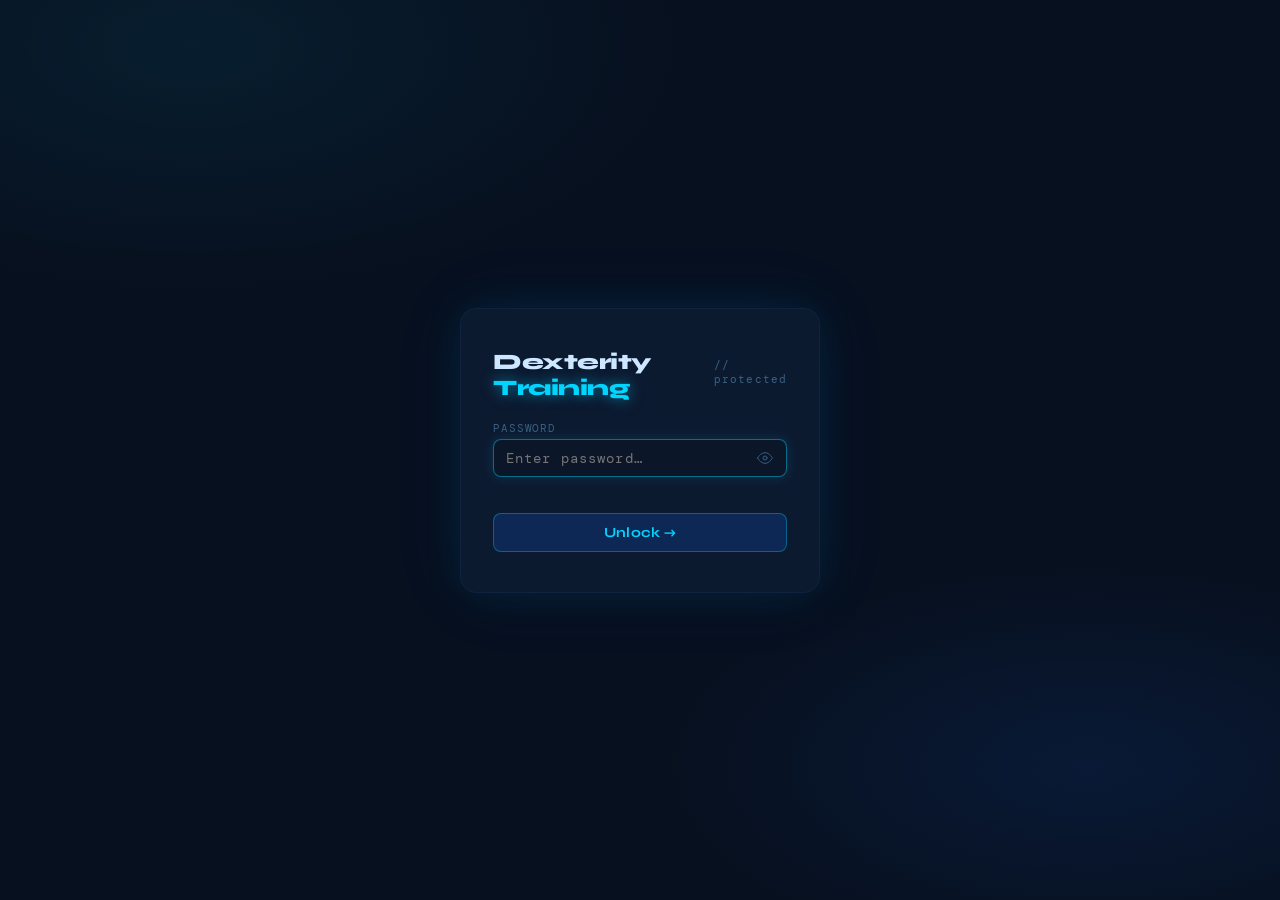
<file: viewer.html>
<!DOCTYPE html>
<html lang="en">
<head>
    <meta charset="UTF-8"/>
    <meta name="viewport" content="width=device-width,initial-scale=1.0"/>
    <title>Dexterity Training Viewer</title>
    <link href="https://fonts.googleapis.com/css2?family=DM+Mono:wght@400;500&family=Syne:wght@400;600;800&display=swap" rel="stylesheet">
    <link rel="icon" type="image/x-icon" href="src/images/dexterity_logo_transparent.png">
    <style>
        :root{
            --bg:#07101f;
            --surface:#0b1729;
            --border:#112240;
            --accent:#00d4ff;
            --accent2:#ff4d6d;
            --accent3:#00ffb3;
            --accent4:#1a8fff;
            --accent5:#a78bfa;
            --btn-blue:#1a6bff;
            --text:#cce7ff;
            --muted:#3a6080;
            --card:#0c1a30;
            --glow-cyan:rgba(0,212,255,.18);
            --glow-blue:rgba(26,111,255,.22);
        }
        *{box-sizing:border-box;margin:0;padding:0;}
        body{
            font-family:'Syne',sans-serif;
            background:var(--bg);
            color:var(--text);
            min-height:100vh;
            padding:1.5rem;
            overflow-x:hidden;
        }
        body::before{
            content:'';
            position:fixed;
            inset:0;
            background:
                    radial-gradient(ellipse 70% 50% at 15% 5%, rgba(0,212,255,.07) 0%, transparent 55%),
                    radial-gradient(ellipse 60% 40% at 85% 85%, rgba(26,111,255,.09) 0%, transparent 55%),
                    radial-gradient(ellipse 40% 30% at 50% 50%, rgba(26,143,255,.04) 0%, transparent 60%);
            pointer-events:none;
            z-index:0;
        }
        .app{position:relative;z-index:1;max-width:1000px;margin:0 auto;}
        header{display:flex;align-items:baseline;gap:1rem;margin-bottom:2rem;flex-wrap:wrap;}
        header h1{font-size:28px;font-weight:800;letter-spacing:-.5px;}
        header h1 span{
            color:var(--accent);
            text-shadow:0 0 18px rgba(0,212,255,.55), 0 0 40px rgba(0,212,255,.2);
        }
        .subtitle{font-family:'DM Mono',monospace;font-size:12px;color:var(--muted);letter-spacing:.1em;}

        .btn{
            font-family:'Syne',sans-serif;font-size:13px;font-weight:600;
            padding:7px 16px;border-radius:6px;
            border:1px solid var(--border);
            background:var(--card);
            color:var(--text);
            cursor:pointer;transition:all .15s;
        }
        .btn:hover{
            background:rgba(0,212,255,.07);
            border-color:rgba(0,212,255,.3);
            box-shadow:0 0 10px rgba(0,212,255,.12);
        }
        .btn.danger{border-color:rgba(255,77,109,.35);color:var(--accent2);}
        .btn.danger:hover{background:rgba(255,77,109,.1);box-shadow:0 0 10px rgba(255,77,109,.15);}
        .btn.accent{
            border-color:rgba(0,212,255,.4);
            color:var(--accent);
        }
        .btn.accent:hover{
            background:rgba(0,212,255,.1);
            box-shadow:0 0 14px rgba(0,212,255,.2);
        }

        .toolbar{display:flex;gap:10px;align-items:center;flex-wrap:wrap;margin-bottom:1.5rem;}
        .search{
            font-family:'DM Mono',monospace;font-size:13px;
            background:var(--surface);border:1px solid var(--border);
            color:var(--text);border-radius:6px;padding:7px 12px;width:120px;
            outline:none;transition:border-color .15s,box-shadow .15s;
        }
        .search:focus{border-color:rgba(0,212,255,.4);box-shadow:0 0 10px rgba(0,212,255,.12);}

        /* ── Summary grids ── */
        .summary-section{margin-bottom:1.5rem;}
        .summary-section-title{
            font-family:'DM Mono',monospace;font-size:10px;color:var(--muted);
            text-transform:uppercase;letter-spacing:.12em;
            margin-bottom:.5rem;padding-bottom:.35rem;
            border-bottom:1px solid var(--border);
            display:flex;align-items:center;gap:8px;
        }
        .summary-section-title .ss-badge{
            font-size:9px;padding:2px 7px;border-radius:3px;
        }
        .ss-badge.letters{background:rgba(0,212,255,.08);border:1px solid rgba(0,212,255,.2);color:var(--accent);}
        .ss-badge.numbers{background:rgba(59,130,246,.08);border:1px solid rgba(59,130,246,.2);color:var(--accent4);}
        .ss-badge.custom{background:rgba(167,139,250,.08);border:1px solid rgba(167,139,250,.2);color:var(--accent5);}

        .summary{display:grid;grid-template-columns:repeat(auto-fill,minmax(62px,1fr));gap:6px;}
        .sum-cell{
            background:var(--card);border:1px solid var(--border);
            border-radius:8px;padding:8px 6px;text-align:center;
            cursor:pointer;transition:all .15s;
        }
        .sum-cell:hover{
            border-color:rgba(0,212,255,.4);
            box-shadow:0 0 10px rgba(0,212,255,.12);
        }
        .sum-cell.active{
            background:rgba(0,212,255,.08);
            border-color:var(--accent);
            box-shadow:0 0 16px rgba(0,212,255,.2), inset 0 0 8px rgba(0,212,255,.05);
        }
        .sum-cell.num-cell:hover{border-color:rgba(59,130,246,.4);}
        .sum-cell.num-cell.active{background:rgba(59,130,246,.08);border-color:var(--accent4);box-shadow:0 0 16px rgba(59,130,246,.2);}
        .sum-cell.custom-cell:hover{border-color:rgba(167,139,250,.4);}
        .sum-cell.custom-cell.active{background:rgba(167,139,250,.08);border-color:var(--accent5);box-shadow:0 0 16px rgba(167,139,250,.2);}
        .sum-cell.zero{opacity:.35;}
        .sum-letter{font-family:'Syne',sans-serif;font-size:16px;font-weight:700;}
        .sum-cell.num-cell .sum-letter{color:var(--accent4);}
        .sum-cell.custom-cell .sum-letter{color:var(--accent5);font-size:12px;word-break:break-word;line-height:1.2;}
        .sum-count{font-family:'DM Mono',monospace;font-size:10px;color:var(--muted);margin-top:2px;}
        .sum-cell.active .sum-count,.sum-cell.num-cell.active .sum-count,.sum-cell.custom-cell.active .sum-count{color:var(--accent);}
        .sum-cell.num-cell.active .sum-count{color:var(--accent4);}
        .sum-cell.custom-cell.active .sum-count{color:var(--accent5);}
        .sum-cell.active .sum-letter{color:var(--accent);text-shadow:0 0 10px rgba(0,212,255,.5);}
        .sum-cell.num-cell.active .sum-letter{color:var(--accent4);text-shadow:0 0 10px rgba(59,130,246,.5);}
        .sum-cell.custom-cell.active .sum-letter{color:var(--accent5);text-shadow:0 0 10px rgba(167,139,250,.5);}

        .section-title{
            font-family:'DM Mono',monospace;font-size:11px;color:var(--muted);
            text-transform:uppercase;letter-spacing:.1em;margin-bottom:.75rem;
            display:flex;justify-content:space-between;align-items:center;
        }
        .samples-grid{display:grid;grid-template-columns:repeat(auto-fill,minmax(180px,1fr));gap:10px;}
        .sample-card{
            background:var(--card);border:1px solid var(--border);
            border-radius:10px;padding:.75rem;
            display:flex;flex-direction:column;gap:6px;
            transition:border-color .15s,box-shadow .15s;
        }
        .sample-card:hover{
            border-color:rgba(0,212,255,.25);
            box-shadow:0 0 16px rgba(0,212,255,.08);
        }
        .sample-card.custom-card{border-color:rgba(167,139,250,.15);}
        .sample-card.custom-card:hover{border-color:rgba(167,139,250,.35);box-shadow:0 0 16px rgba(167,139,250,.08);}
        .sample-card canvas{width:100%;height:120px;border-radius:6px;background:#000;display:block;}
        .sample-meta{font-family:'DM Mono',monospace;font-size:10px;color:var(--muted);}
        .sample-label{
            font-family:'Syne',sans-serif;font-size:20px;font-weight:800;
            color:var(--accent);
            text-shadow:0 0 12px rgba(0,212,255,.45);
        }
        .sample-label.custom-label{color:var(--accent5);text-shadow:0 0 12px rgba(167,139,250,.45);font-size:15px;word-break:break-word;}
        .sample-del{font-size:11px;padding:3px 8px;align-self:flex-end;}

        .empty{font-family:'DM Mono',monospace;font-size:13px;color:var(--muted);padding:2rem 0;text-align:center;}

        .export-row{
            display:flex;gap:8px;flex-wrap:wrap;margin-top:1rem;
            padding-top:1.2rem;border-top:1px solid var(--border);margin-bottom:1.5rem;
        }
        .export-info{font-family:'DM Mono',monospace;font-size:11px;color:var(--muted);align-self:center;}

        /* ── Lock screen ── */
        #lockScreen{
            position:fixed;inset:0;z-index:9999;
            background:var(--bg);
            display:flex;align-items:center;justify-content:center;
        }
        #lockScreen::before{
            content:'';position:fixed;inset:0;
            background:
                    radial-gradient(ellipse 70% 50% at 15% 5%, rgba(0,212,255,.07) 0%, transparent 55%),
                    radial-gradient(ellipse 60% 40% at 85% 85%, rgba(26,111,255,.1) 0%, transparent 55%);
            pointer-events:none;
        }
        .lock-card{
            position:relative;
            background:var(--card);
            border:1px solid var(--border);
            border-radius:16px;padding:2.5rem 2rem;
            width:100%;max-width:360px;
            display:flex;flex-direction:column;gap:1.25rem;
            box-shadow:0 0 40px rgba(0,212,255,.08), 0 0 80px rgba(26,111,255,.07);
        }
        .lock-logo{display:flex;align-items:baseline;gap:.5rem;}
        .lock-logo h2{font-size:22px;font-weight:800;letter-spacing:-.5px;}
        .lock-logo h2 span{
            color:var(--accent);
            text-shadow:0 0 14px rgba(0,212,255,.55);
        }
        .lock-logo .subtitle{font-family:'DM Mono',monospace;font-size:11px;color:var(--muted);letter-spacing:.1em;}
        .lock-label{font-family:'DM Mono',monospace;font-size:11px;color:var(--muted);letter-spacing:.08em;text-transform:uppercase;margin-bottom:4px;}
        .lock-input-wrap{position:relative;display:flex;align-items:center;}
        .lock-input{
            font-family:'DM Mono',monospace;font-size:14px;
            background:var(--surface);border:1px solid var(--border);
            color:var(--text);border-radius:8px;padding:9px 40px 9px 12px;
            width:100%;outline:none;transition:border-color .15s,box-shadow .15s;letter-spacing:.08em;
        }
        .lock-input:focus{
            border-color:rgba(0,212,255,.45);
            box-shadow:0 0 12px rgba(0,212,255,.15);
        }
        .lock-input.error{border-color:rgba(255,77,109,.5);box-shadow:0 0 10px rgba(255,77,109,.15);}
        .lock-toggle{position:absolute;right:10px;background:none;border:none;cursor:pointer;padding:4px;display:flex;align-items:center;}
        .lock-toggle svg{width:16px;height:16px;fill:none;stroke:var(--muted);stroke-width:1.5;stroke-linecap:round;stroke-linejoin:round;transition:stroke .15s;}
        .lock-toggle:hover svg{stroke:var(--accent);}
        .lock-btn{
            font-family:'Syne',sans-serif;font-size:14px;font-weight:700;
            padding:10px 16px;border-radius:8px;
            border:1px solid rgba(0,212,255,.35);
            background:rgba(26,107,255,.18);
            color:var(--accent);cursor:pointer;transition:all .15s;letter-spacing:.02em;
        }
        .lock-btn:hover{
            background:rgba(26,107,255,.3);
            box-shadow:0 0 20px rgba(0,212,255,.2), 0 0 40px rgba(26,111,255,.12);
            border-color:rgba(0,212,255,.6);
        }
        .lock-err{font-family:'DM Mono',monospace;font-size:12px;color:var(--accent2);min-height:16px;transition:opacity .2s;}
        .lock-err.hidden{opacity:0;}

        /* ── Custom label note ── */
        .custom-note{
            font-family:'DM Mono',monospace;font-size:11px;color:var(--muted);
            background:rgba(167,139,250,.05);border:1px solid rgba(167,139,250,.15);
            border-radius:6px;padding:8px 12px;margin-bottom:1rem;line-height:1.5;
        }
        .custom-note strong{color:var(--accent5);}
    </style>
</head>
<body>

<!-- ── Lock Screen ── -->
<div id="lockScreen">
    <div class="lock-card">
        <div class="lock-logo">
            <h2>Dexterity <span>Training</span></h2>
            <span class="subtitle">// protected</span>
        </div>
        <div>
            <div class="lock-label">Password</div>
            <div class="lock-input-wrap">
                <input class="lock-input" id="pwInput" type="password" placeholder="Enter password…" autocomplete="current-password" onkeydown="if(event.key==='Enter')unlock()"/>
                <button class="lock-toggle" id="pwToggle" onclick="togglePw()" tabindex="-1" aria-label="Show/hide password">
                    <svg id="eyeIcon" viewBox="0 0 24 24"><path d="M1 12s4-8 11-8 11 8 11 8-4 8-11 8-11-8-11-8z"/><circle cx="12" cy="12" r="3"/></svg>
                </button>
            </div>
            <div class="lock-err hidden" id="lockErr">Incorrect password</div>
        </div>
        <button class="lock-btn" onclick="unlock()">Unlock →</button>
    </div>
</div>

<!-- ── Main App ── -->
<div class="app" id="mainApp" style="display:none;">
    <header>
        <h1>Dexterity <span>Training</span> Viewer</h1>
        <span class="subtitle">// IndexedDB · asl_training</span>
    </header>

    <div class="toolbar">
        <input class="search" id="filterInput" placeholder="Filter label…" oninput="applyFilter()"/>
        <button class="btn danger" onclick="deleteAll()">Delete all</button>
        <button class="btn accent" onclick="loadAll()">Refresh</button>
        <span id="totalMsg" style="font-family:'DM Mono',monospace;font-size:12px;color:var(--muted);"></span>
        <span id="autoImportStatus" style="font-family:'DM Mono',monospace;font-size:11px;display:none;padding:3px 8px;border-radius:4px;background:rgba(0,212,255,.07);border:1px solid rgba(0,212,255,.2);"></span>
    </div>
    <div class="export-row">
        <button class="btn" onclick="exportJSON()">Export JSON</button>
        <button class="btn" onclick="importJSON()">Import JSON</button>
        <span class="export-info">JSON contains all samples. Use to back up or share training data.</span>
        <input type="file" id="importFile" accept=".json" style="display:none" onchange="handleImport(event)"/>
    </div>

    <!-- ── Letter summary ── -->
    <div class="summary-section">
        <div class="summary-section-title">
            Letters <span class="ss-badge letters">A–Z</span>
        </div>
        <div class="summary" id="summaryLetters"></div>
    </div>

    <!-- ── Number summary ── -->
    <div class="summary-section">
        <div class="summary-section-title">
            Numbers <span class="ss-badge numbers">0–9</span>
        </div>
        <div class="summary" id="summaryNumbers"></div>
    </div>

    <!-- ── Custom summary (shown only when custom labels exist) ── -->
    <div class="summary-section" id="customSection" style="display:none;">
        <div class="summary-section-title">
            Custom Labels <span class="ss-badge custom">◈ session</span>
        </div>
        <div class="custom-note">
            <strong>Note:</strong> Custom labels are session-only in the main app. Samples are stored in IndexedDB but the label won't be active unless you re-add it in the main app. They appear here so you can inspect or delete them.
        </div>
        <div class="summary" id="summaryCustom"></div>
    </div>

    <div class="section-title">
        <span id="sectionLabel">All samples</span>
        <button class="btn" style="font-size:11px;padding:3px 10px;" onclick="clearFilter()">Show all</button>
    </div>
    <div class="samples-grid" id="samplesGrid"></div>
</div>

<script>
    /* ── Password gate ── */
    var CORRECT_PW = 'asl1234';
    var SESSION_KEY = 'asl_unlocked';

    function unlock() {
        var val = document.getElementById('pwInput').value;
        var errEl = document.getElementById('lockErr');
        var inp = document.getElementById('pwInput');
        if (val === CORRECT_PW) {
            sessionStorage.setItem(SESSION_KEY, '1');
            document.getElementById('lockScreen').style.display = 'none';
            document.getElementById('mainApp').style.display = '';
            openDB(tryAutoImport);
        } else {
            inp.classList.add('error');
            errEl.classList.remove('hidden');
            inp.value = '';
            setTimeout(function() {
                inp.classList.remove('error');
                errEl.classList.add('hidden');
            }, 2000);
        }
    }

    function togglePw() {
        var inp = document.getElementById('pwInput');
        var icon = document.getElementById('eyeIcon');
        if (inp.type === 'password') {
            inp.type = 'text';
            icon.innerHTML = '<path d="M17.94 17.94A10.07 10.07 0 0 1 12 20c-7 0-11-8-11-8a18.45 18.45 0 0 1 5.06-5.94"/><path d="M9.9 4.24A9.12 9.12 0 0 1 12 4c7 0 11 8 11 8a18.5 18.5 0 0 1-2.16 3.19"/><line x1="1" y1="1" x2="23" y2="23"/>';
        } else {
            inp.type = 'password';
            icon.innerHTML = '<path d="M1 12s4-8 11-8 11 8 11 8-4 8-11 8-11-8-11-8z"/><circle cx="12" cy="12" r="3"/>';
        }
    }

    if (sessionStorage.getItem(SESSION_KEY) === '1') {
        document.getElementById('lockScreen').style.display = 'none';
        document.getElementById('mainApp').style.display = '';
    }

    /* ── DB & App ── */
    var DB=null, DB_NAME='asl_training', DB_VER=1, STORE='samples';
    var allRows=[], filterLabel=null;

    var LETTER_LABELS=['A','B','C','D','E','F','G','H','I','J','K','L','M','N','O','P','Q','R','S','T','U','V','W','X','Y','Z'];
    var NUMBER_LABELS=['0','1','2','3','4','5','6','7','8','9'];
    var BUILTIN_LABELS = LETTER_LABELS.concat(NUMBER_LABELS);

    var CONN=[[0,1],[1,2],[2,3],[3,4],[0,5],[5,6],[6,7],[7,8],[5,9],[9,10],[10,11],[11,12],[9,13],[13,14],[14,15],[15,16],[13,17],[17,18],[18,19],[19,20],[0,17]];
    var TIPS=[4,8,12,16,20];

    function openDB(cb){
        var req=indexedDB.open(DB_NAME,DB_VER);
        req.onupgradeneeded=function(e){e.target.result.createObjectStore(STORE,{keyPath:'id',autoIncrement:true});};
        req.onsuccess=function(e){DB=e.target.result;cb&&cb();};
        req.onerror=function(){document.getElementById('totalMsg').textContent='IndexedDB unavailable';};
    }

    function dbGetAll(cb){
        if(!DB)return cb([]);
        var tx=DB.transaction(STORE,'readonly');
        tx.objectStore(STORE).getAll().onsuccess=function(e){cb(e.target.result);};
    }

    function dbDelete(id,cb){
        if(!DB)return;
        var tx=DB.transaction(STORE,'readwrite');
        tx.objectStore(STORE).delete(id).onsuccess=function(){cb&&cb();};
    }

    function dbDeleteAll(cb){
        if(!DB)return;
        var tx=DB.transaction(STORE,'readwrite');
        tx.objectStore(STORE).clear().onsuccess=function(){cb&&cb();};
    }

    function dbAddBatch(records,cb){
        if(!DB||!records.length)return cb&&cb();
        var tx=DB.transaction(STORE,'readwrite');
        var st=tx.objectStore(STORE);
        var i=0;
        function next(){if(i<records.length){var r=Object.assign({},records[i++]);delete r.id;st.add(r).onsuccess=next;}else{cb&&cb();}}
        next();
    }

    function getCustomLabels(rows) {
        var custom = [];
        rows.forEach(function(r) {
            if (BUILTIN_LABELS.indexOf(r.label) < 0 && custom.indexOf(r.label) < 0) {
                custom.push(r.label);
            }
        });
        custom.sort();
        return custom;
    }

    function loadAll(){
        dbGetAll(function(rows){
            allRows=rows;
            renderSummary();
            renderSamples();
            document.getElementById('totalMsg').textContent=rows.length+' sample'+(rows.length!==1?'s':'');
        });
    }

    function renderSummary(){
        var counts={};
        allRows.forEach(function(r){counts[r.label]=(counts[r.label]||0)+1;});

        // Letters
        var gL=document.getElementById('summaryLetters');
        gL.innerHTML=LETTER_LABELS.map(function(l){
            var n=counts[l]||0;
            return '<div class="sum-cell'+(n===0?' zero':'')+(filterLabel===l?' active':'')+'" onclick="setFilter(\''+l+'\')">'
                +'<div class="sum-letter">'+l+'</div>'
                +'<div class="sum-count">'+n+'</div>'
                +'</div>';
        }).join('');

        // Numbers
        var gN=document.getElementById('summaryNumbers');
        gN.innerHTML=NUMBER_LABELS.map(function(l){
            var n=counts[l]||0;
            return '<div class="sum-cell num-cell'+(n===0?' zero':'')+(filterLabel===l?' active':'')+'" onclick="setFilter(\''+l+'\')">'
                +'<div class="sum-letter">'+l+'</div>'
                +'<div class="sum-count">'+n+'</div>'
                +'</div>';
        }).join('');

        // Custom
        var customLabels = getCustomLabels(allRows);
        var custSection = document.getElementById('customSection');
        var gC = document.getElementById('summaryCustom');
        if (customLabels.length > 0) {
            custSection.style.display = '';
            gC.innerHTML = customLabels.map(function(l) {
                var n = counts[l] || 0;
                var safeL = l.replace(/'/g, "\\'");
                return '<div class="sum-cell custom-cell'+(n===0?' zero':'')+(filterLabel===l?' active':'')+'" onclick="setFilter(\''+safeL+'\')">'
                    +'<div class="sum-letter">'+l+'</div>'
                    +'<div class="sum-count">'+n+'</div>'
                    +'</div>';
            }).join('');
        } else {
            custSection.style.display = 'none';
            gC.innerHTML = '';
        }
    }

    function renderSamples(){
        var rows=filterLabel?allRows.filter(function(r){return r.label===filterLabel;}):allRows;
        document.getElementById('sectionLabel').textContent=
            filterLabel?'Label: '+filterLabel+' ('+rows.length+' samples)':'All samples ('+rows.length+')';
        var g=document.getElementById('samplesGrid');
        if(!rows.length){g.innerHTML='<div class="empty">No samples'+(filterLabel?' for '+filterLabel:'')+'.</div>';return;}
        rows=rows.slice().sort(function(a,b){return b.ts-a.ts;});
        g.innerHTML='';
        rows.forEach(function(r){
            var isCustom = BUILTIN_LABELS.indexOf(r.label) < 0;
            var card=document.createElement('div');
            card.className='sample-card' + (isCustom ? ' custom-card' : '');
            var canvas=document.createElement('canvas');canvas.width=160;canvas.height=120;
            var meta=document.createElement('div');meta.className='sample-meta';
            meta.textContent=new Date(r.ts).toLocaleString();
            var lbl=document.createElement('div');
            lbl.className='sample-label' + (isCustom ? ' custom-label' : '');
            lbl.textContent=r.label;
            var del=document.createElement('button');del.className='btn danger sample-del';del.textContent='Delete';
            del.onclick=function(){dbDelete(r.id,loadAll);};
            card.appendChild(canvas);card.appendChild(lbl);card.appendChild(meta);card.appendChild(del);
            g.appendChild(card);
            drawHand(canvas,r.landmarks);
        });
    }

    function drawHand(canvas,lm){
        if(!lm||lm.length<21)return;
        var ctx=canvas.getContext('2d');
        var W=canvas.width,H=canvas.height;
        ctx.fillStyle='#000';ctx.fillRect(0,0,W,H);
        var xs=lm.map(function(p){return p.x;}),ys=lm.map(function(p){return p.y;});
        var minX=Math.min.apply(null,xs),maxX=Math.max.apply(null,xs);
        var minY=Math.min.apply(null,ys),maxY=Math.max.apply(null,ys);
        var rangeX=maxX-minX||1,rangeY=maxY-minY||1;
        var pad=14;
        function px(p){return pad+(p.x-minX)/rangeX*(W-pad*2);}
        function py(p){return pad+(p.y-minY)/rangeY*(H-pad*2);}
        CONN.forEach(function(c){
            ctx.beginPath();
            ctx.moveTo(px(lm[c[0]]),py(lm[c[0]]));
            ctx.lineTo(px(lm[c[1]]),py(lm[c[1]]));
            ctx.strokeStyle='rgba(0,212,255,.5)';ctx.lineWidth=1.5;ctx.stroke();
        });
        lm.forEach(function(p,i){
            var tip=TIPS.indexOf(i)>=0;
            ctx.beginPath();ctx.arc(px(p),py(p),tip?5:3,0,2*Math.PI);
            ctx.fillStyle=tip?'rgba(26,111,255,.95)':'rgba(0,212,255,.85)';ctx.fill();
        });
    }

    function setFilter(lbl){
        filterLabel=filterLabel===lbl?null:lbl;
        applyFilter();
    }

    function applyFilter(){
        var inp=document.getElementById('filterInput').value.trim().toUpperCase();
        if(inp)filterLabel=inp;
        renderSummary();renderSamples();
    }

    function clearFilter(){
        filterLabel=null;
        document.getElementById('filterInput').value='';
        renderSummary();renderSamples();
    }

    function deleteAll(){
        if(!confirm('Delete ALL '+allRows.length+' training samples? This cannot be undone.'))return;
        dbDeleteAll(loadAll);
    }

    function exportJSON(){
        var blob=new Blob([JSON.stringify(allRows,null,2)],{type:'application/json'});
        var a=document.createElement('a');a.href=URL.createObjectURL(blob);
        a.download='asl_training_'+Date.now()+'.json';a.click();
    }

    function importJSON(){document.getElementById('importFile').click();}

    function handleImport(e){
        var file=e.target.files[0];if(!file)return;
        var reader=new FileReader();
        reader.onload=function(ev){
            try{
                var data=JSON.parse(ev.target.result);
                if(!Array.isArray(data))throw new Error('Not an array');
                dbAddBatch(data,function(){
                    alert('Imported '+data.length+' samples.');
                    loadAll();
                });
            }catch(err){alert('Import failed: '+err.message);}
        };
        reader.readAsText(file);
        e.target.value='';
    }

    function setAutoStatus(msg, color) {
        var el = document.getElementById('autoImportStatus');
        if (!el) return;
        el.textContent = msg;
        el.style.color = color || 'var(--accent)';
        el.style.display = msg ? 'inline' : 'none';
    }

    function mergeRecords(incoming) {
        dbGetAll(function(existing) {
            var existingTs = new Set(existing.map(function(r) { return r.ts; }));
            var fresh = incoming.filter(function(r) { return !existingTs.has(r.ts); });
            if (fresh.length === 0) {
                setAutoStatus('training_data.json — already up to date', 'var(--muted)');
                loadAll();
                return;
            }
            dbAddBatch(fresh, function() {
                setAutoStatus('training_data.json — auto-loaded ' + fresh.length + ' new sample' + (fresh.length !== 1 ? 's' : '') + ' ✓', 'var(--accent)');
                loadAll();
            });
        });
    }

    function tryAutoImport() {
        fetch('./src/training.json?_=' + Date.now())
            .then(function(res) {
                if (!res.ok) throw new Error('not found');
                return res.json();
            })
            .then(function(data) {
                if (!Array.isArray(data) || data.length === 0) throw new Error('empty');
                mergeRecords(data);
            })
            .catch(function() {
                setAutoStatus('', '');
                loadAll();
            });
    }

    if (sessionStorage.getItem(SESSION_KEY) === '1') {
        openDB(tryAutoImport);
    }

    window.addEventListener('load', function() {
        var inp = document.getElementById('pwInput');
        if (inp && document.getElementById('lockScreen').style.display !== 'none') {
            inp.focus();
        }
    });
</script>
</body>
</html>
</file>
